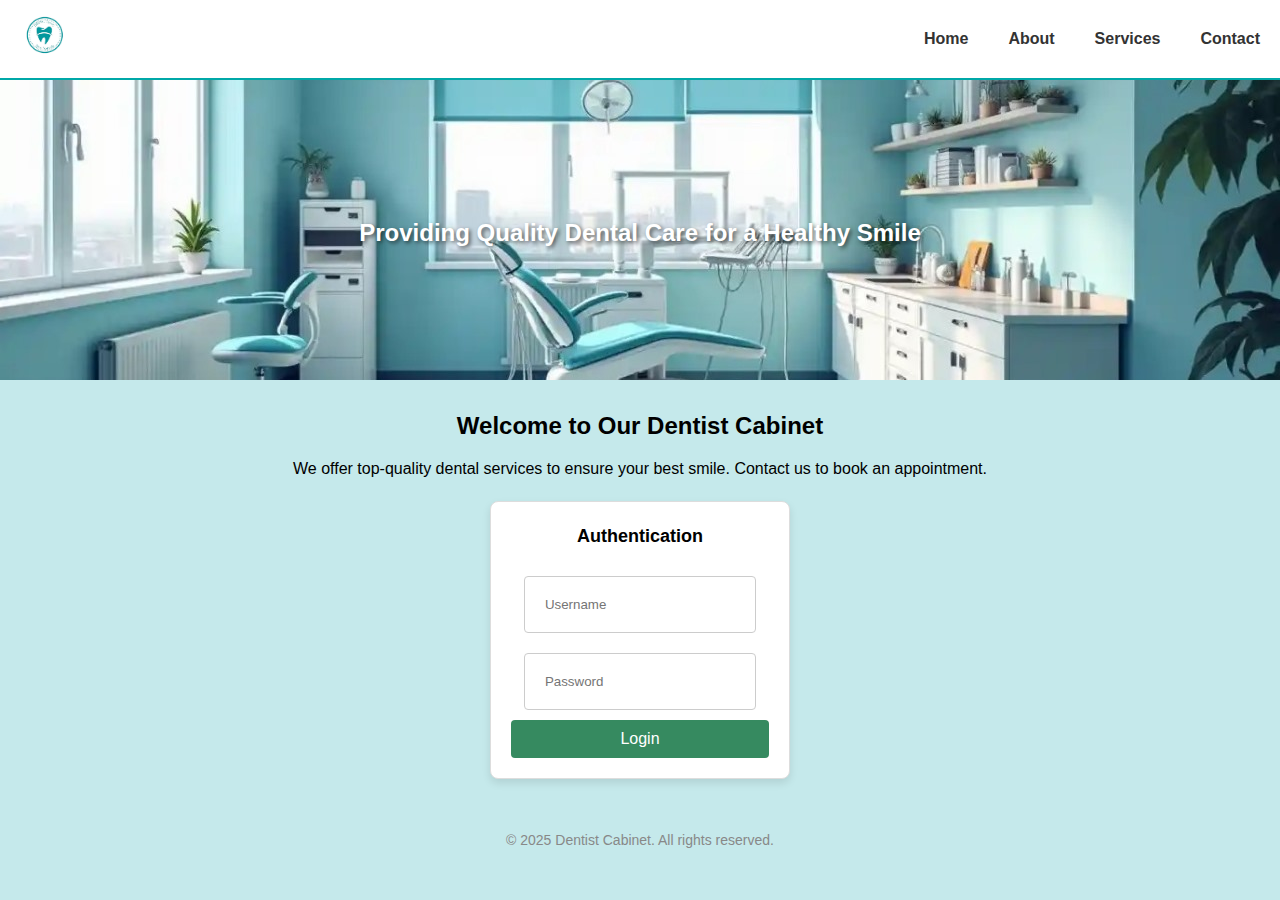
<file: index.html>
<!DOCTYPE html>
<html lang="en">

<head>
  <meta charset="UTF-8">
  <meta name="viewport" content="width=device-width, initial-scale=1.0">
  <title>Document</title>
  <link rel="stylesheet" href="style.css">
</head>

<body>
  <header>
    <div class="logo">
      <img src="WhatsApp Image 2025-02-03 at 11.39.40_7dc7163b.jpg" alt="Logo du cabinet">

    </div>
    <nav>
      <ul>
        <li class="link1"><a href="index.html">Home</a></li>
        <li class="link2"><a href="About.html">About</a></li>
        <li class="link3"><a href="services.html">Services</a></li>
        <li class="link4"><a href="./contact.html">Contact</a></li>
      </ul>
    </nav>
  </header>
  <div class="hero">
    <img src="WhatsApp Image 2025-02-03 at 11.39.40_801e9e44.jpg" alt="Image du cabinet">
    <div class="hero-text">Providing Quality Dental Care for a Healthy Smile</div>
  </div>


  <div class="content">
    <h1>Welcome to Our Dentist Cabinet</h1>
    <p>We offer top-quality dental services to ensure your best smile. Contact us to book an appointment.</p>

    <div class="auth-container">
      <h2>Authentication</h2>
      <form>
        <input type="text" placeholder="Username" required>
        <input type="password" placeholder="Password" required>
        <button type="submit">Login</button>
      </form>
    </div>
  </div>


  <footer>
    © 2025 Dentist Cabinet. All rights reserved.
  </footer>
</body>

</html>
</file>
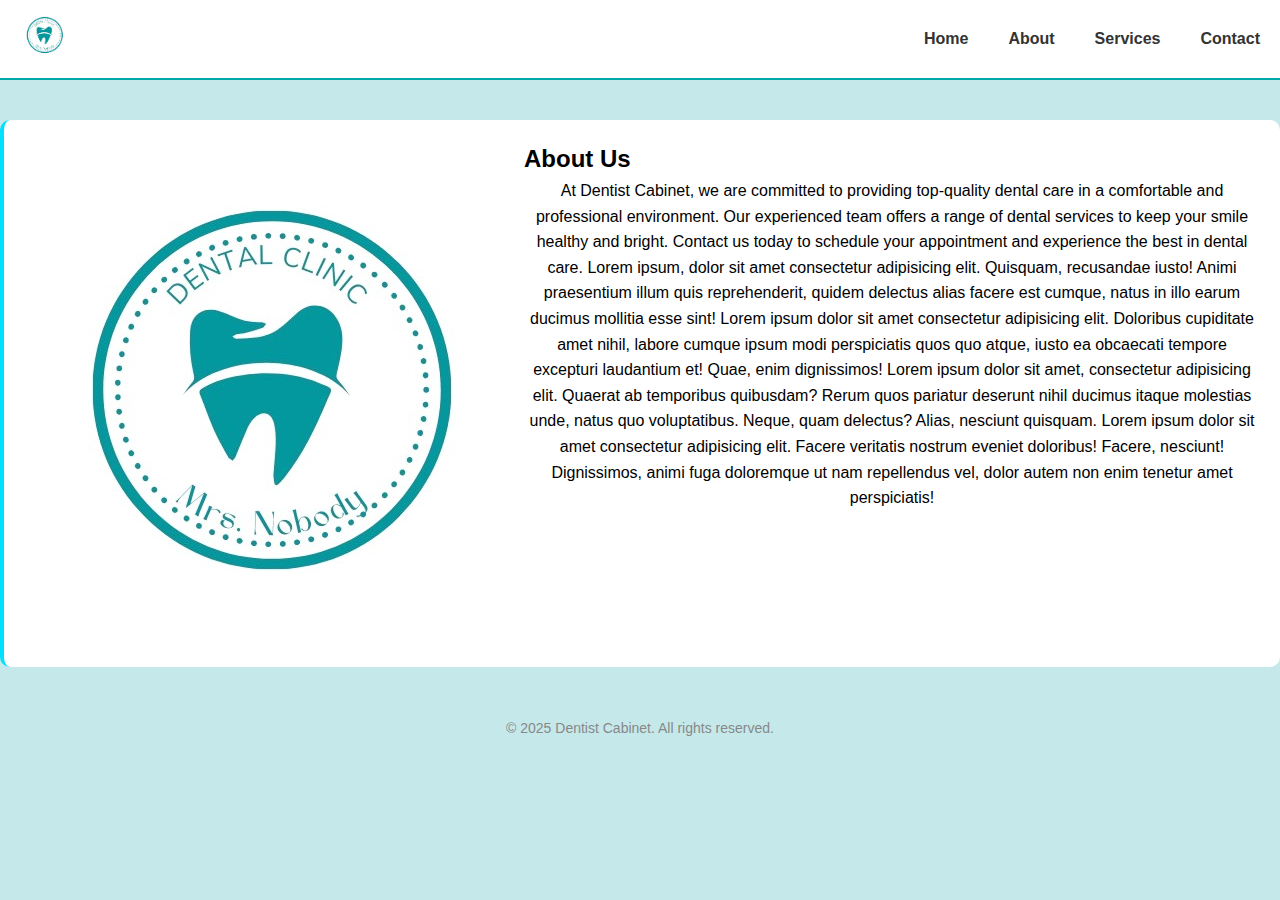
<file: About.html>
<!DOCTYPE html>
<html lang="en">

<head>
    <meta charset="UTF-8">
    <meta name="viewport" content="width=device-width, initial-scale=1.0">
    <title>Document</title>
    <link rel="stylesheet" href="style.css">
</head>

<body>
    <header>
        <div class="logo">
            <img src="WhatsApp Image 2025-02-03 at 11.39.40_7dc7163b.jpg" alt="Logo du cabinet">

        </div>
        <nav>
            <ul>
                <li class="link1"><a href="./index.html">Home</a></li>
                <li class="link2"><a href="./About.html">About</a></li>
                <li class="link3"><a href="services.html">Services</a></li>
                <li class="link4"><a href="./contact.html">Contact</a></li>
            </ul>
        </nav>
    </header>
    <section class="about-section">
        <div class="about-logo">
            <img src="WhatsApp Image 2025-02-03 at 11.39.40_7dc7163b.jpg" alt="Dental Clinic Logo">
        </div>
        <div class="about-text">
            <h2>About Us</h2>
            <p>
                At Dentist Cabinet, we are committed to providing top-quality dental care in a comfortable and
                professional environment.
                Our experienced team offers a range of dental services to keep your smile healthy and bright.
                Contact us today to schedule your appointment and experience the best in dental care.
                Lorem ipsum, dolor sit amet consectetur adipisicing elit. Quisquam, recusandae iusto! Animi praesentium illum quis reprehenderit, quidem delectus alias facere est cumque, natus in illo earum ducimus mollitia esse sint!
                Lorem ipsum dolor sit amet consectetur adipisicing elit. Doloribus cupiditate amet nihil, labore cumque ipsum modi perspiciatis quos quo atque, iusto ea obcaecati tempore excepturi laudantium et! Quae, enim dignissimos!
                Lorem ipsum dolor sit amet, consectetur adipisicing elit. Quaerat ab temporibus quibusdam? Rerum quos pariatur deserunt nihil ducimus itaque molestias unde, natus quo voluptatibus. Neque, quam delectus? Alias, nesciunt quisquam.
                Lorem ipsum dolor sit amet consectetur adipisicing elit. Facere veritatis nostrum eveniet doloribus! Facere, nesciunt! Dignissimos, animi fuga doloremque ut nam repellendus vel, dolor autem non enim tenetur amet perspiciatis!
            </p>
        </div>
    </section>
    <footer>
        © 2025 Dentist Cabinet. All rights reserved.
    </footer>
</body>

</html>
</file>
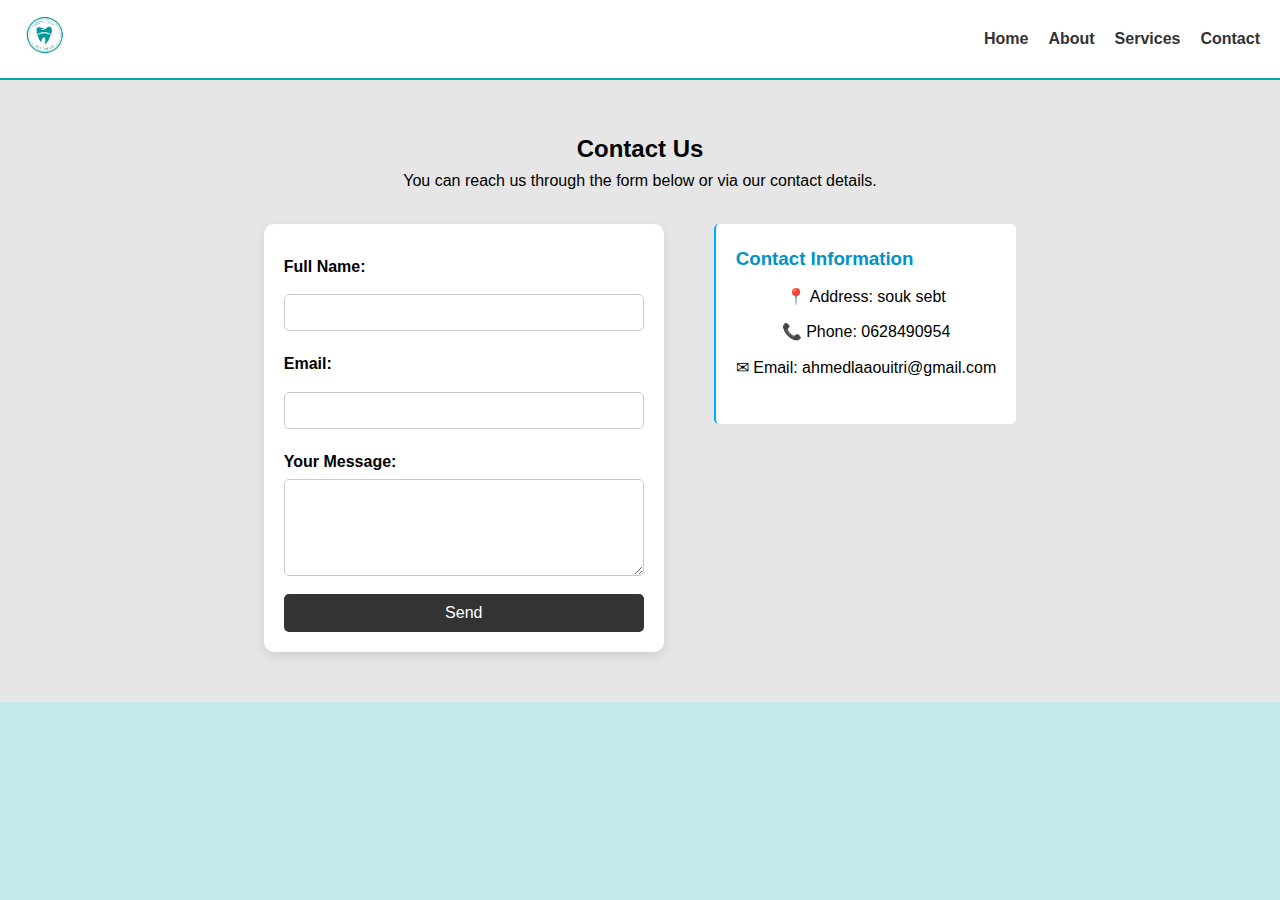
<file: contact.html>
<!DOCTYPE html>
<html lang="en">

<head>
    <meta charset="UTF-8">
    <meta name="viewport" content="width=device-width, initial-scale=1.0">
    <title>Projet 1</title>
    <link rel="stylesheet" href="style.css">
</head>

<body>
    <header>
        <div class="logo">
            <img src="WhatsApp Image 2025-02-03 at 11.39.40_7dc7163b.jpg" alt="Dentist logo">
        </div>
        <div class ="btns">
            <ul>
            <li class="btn"><a href="index.html">Home</a></li>
            <li class="btn"><a href="about.html">About</a></li>
            <li class="btn"><a href="services.html">Services</a></li>
            <li class="btn"><a href="contact.html">Contact</a></li>


            </ul>
            
        </div>
    </header>
    <section class="contact-section">
        <h2>Contact Us</h2>
        <p>You can reach us through the form below or via our contact details.</p>
        
        <div class="contact-container">
            <form class="contact-form">
                <label for="name">Full Name:</label>
                <input type="text" id="name" name="name" required>

                <label for="email">Email:</label>
                <input type="email" id="email" name="email" required>

                <label for="message">Your Message:</label>
                <textarea id="message" name="message" rows="5" required></textarea>

                <button type="submit">Send</button>
            </form>

            <div class="contact-info">
                <h3>Contact Information</h3>
                <p>📍 Address: souk sebt</p>
                <p>📞 Phone: 0628490954</p>
                <p>✉ Email: ahmedlaaouitri@gmail.com</p>
            </div>
        </div>
    </section>
</file>
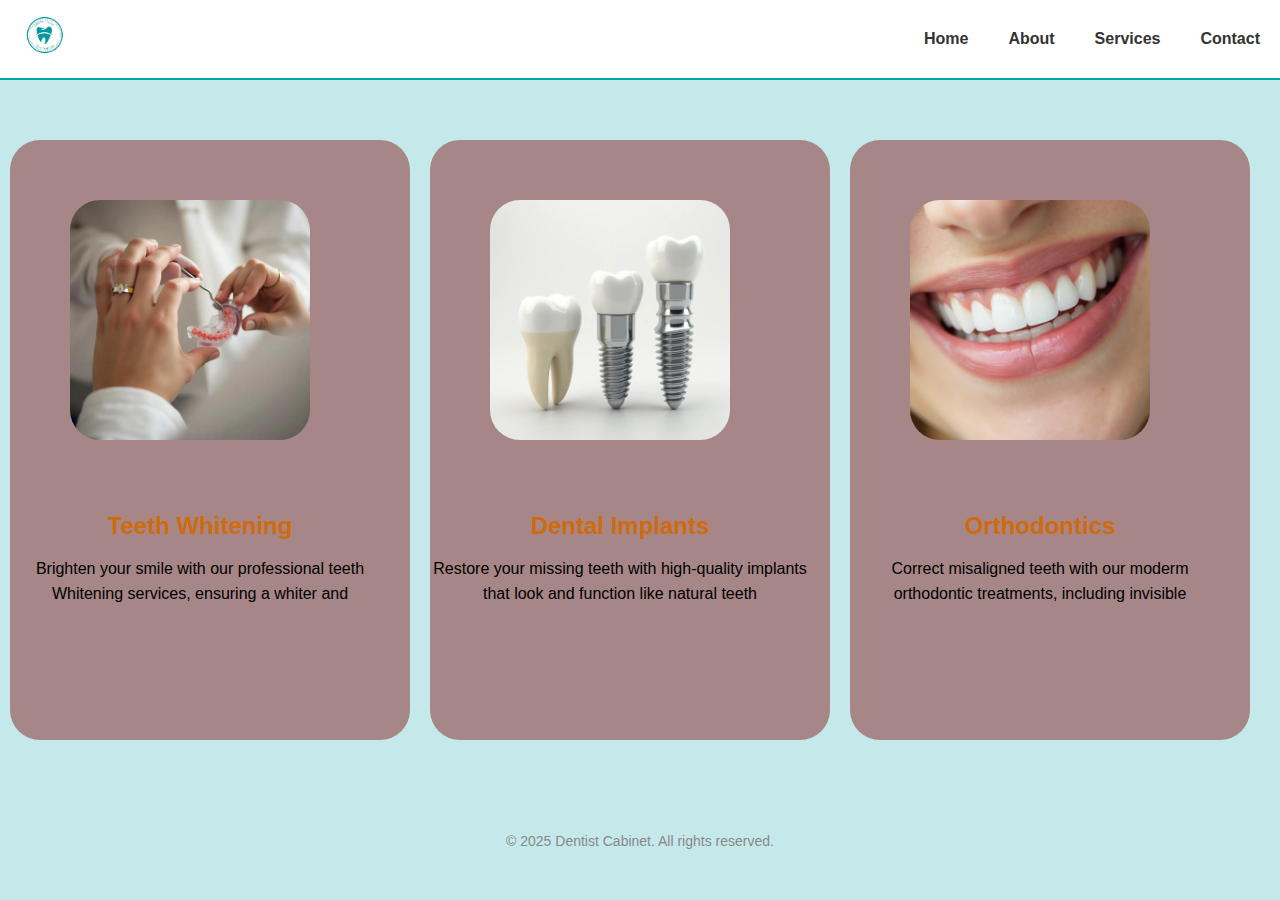
<file: services.html>
<!DOCTYPE html>
<html lang="en">

<head>
    <meta charset="UTF-8">
    <meta name="viewport" content="width=device-width, initial-scale=1.0">
    <title>Document</title>
    <link rel="stylesheet" href="style.css">
</head>

<body>
    <header>
        <div class="logo">
            <img src="WhatsApp Image 2025-02-03 at 11.39.40_7dc7163b.jpg" alt="Logo du cabinet">

        </div>
        <nav>
            <ul>
                <li class="link1"><a href="index.html">Home</a></li>
                <li class="link2"><a href="About.html">About</a></li>
                <li class="link3"><a href="services.html">Services</a></li>
                <li class="link4"><a href="./contact.html">Contact</a></li>
            </ul>
        </nav>
    </header>

    <div class="div">
        <div class="div1">
            <img src="WhatsApp Image 2025-02-03 at 11.39.40_7fd4d37c.jpg" alt="image">
            <h1 class="title">Teeth Whitening</h1>
            <p>Brighten your smile with our professional teeth Whitening
                services, ensuring a whiter and
            </p>
        </div>
        <div class="div2">
            <img src="WhatsApp Image 2025-02-03 at 11.39.40_f47cdd3f.jpg" alt="">
            <h1 class="title">Dental Implants</h1>
            <p>
                Restore your missing teeth with high-quality implants that look and function like natural teeth
            </p>

        </div>
        <div class="div3">
            <img src="WhatsApp Image 2025-02-03 at 11.39.40_fa06c37a.jpg" alt="">
            <h1 class="title">Orthodontics</h1>
            <p>
                Correct misaligned teeth with our moderm orthodontic treatments, including invisible
            </p>

        </div>
    </div>
    <footer>
        © 2025 Dentist Cabinet. All rights reserved.
    </footer>
</body>

</html>
</file>
<file: style.css>
body {
    font-family: Arial, sans-serif;
    margin: 0;
    padding: 0;
    background-color: #c5e9eb;
}


header {
    display: flex;
    justify-content: space-between;
    align-items: center;
    padding: 10px 20px;
    background-color: #89f7ff;

}


.logo img {
    height: 40px;
    margin-right: 10px;

}

.logo img:hover {
    transform: scale(1.2);
}



ul {
    display: flex;
    gap: 20px;
    list-style-type: none;
}

@keyframes exemple1 {
    0% {
        bottom: 20px;
    }

    100% {
        bottom: 0px;
    }

}
@keyframes exemple2 {
    0% {
        bottom: 20px;
    }

    100% {
        bottom: 0px;
    }

}
@keyframes exemple3 {
    0% {
        bottom: 20px;
    }

    100% {
        bottom: 0px;
    }

}
@keyframes exemple4 {
    0% {
        bottom: 20px;
    }

    100% {
        bottom: 0px;
    }

}

.link1 {
    animation-name: exemple1;
    position: relative;
    animation-duration: 200ms;
    
}
.link2 {
    animation-name: exemple2;
    animation-duration: 500ms;
    position: relative;
    
}
.link3 {
    animation-name: exemple3;
    animation-duration: 800ms;
    position: relative;
    
}
.link4 {
    animation-name: exemple4;
    animation-duration: 1100ms;
    position: relative;
    
}

ul a {
    text-decoration: none;
    color: #333;
    font-weight: bold;
    

}

nav a:hover {
    color: #067bdb;
}


.hero {
    position: relative;
    text-align: center;
    color: #fff;
}

.hero img {
    width: 100%;
    height: 300px;
    object-fit: cover;
}

.hero-text {
    position: absolute;
    top: 50%;
    left: 50%;
    transform: translate(-50%, -50%);
    font-size: 24px;
    font-weight: bold;
    text-shadow: 2px 2px 4px rgba(0, 0, 0, 0.6);
}


.content {
    text-align: center;
    padding: 20px;
}

h1 {
    font-size: 24px;
    font-weight: bold;
    margin-bottom: 10px;
}

p {
    font-size: 16px;
    color: #000000;
    margin-bottom: 20px;
}

.auth-container {
    background-color: #fff;
    border: 1px solid #ddd;
    border-radius: 8px;
    padding: 20px;
    box-shadow: 0 4px 8px rgba(0, 0, 0, 0.1);
    text-align: center;
    width: 300px;
    margin: 0 auto;
}

.auth-container h2 {
    font-size: 18px;
    font-weight: bold;
    margin-bottom: 15px;
}

input {
    width: 90%;
    padding: 20px;
    margin: 10px 0px 10px 0px;
    border: 1px solid #ccc;
    border-radius: 4px;
}

button {
    background-color: #368a60;
    color: #fff;
    padding: 10px;
    border: none;
    border-radius: 4px;
    cursor: pointer;
    width: 100%;
    font-size: 16px;
}

button:hover {
    background-color: #368a60;
}

footer {
    text-align: center;
    padding: 10px;
    font-size: 14px;
    color: #888;
    margin-top: 20px;
}

.about-section {
    display: flex;
    margin: 40px auto;
    padding: 20px;
    background-color: #ffffff;
    border-radius: 10px;
    border-left: 4px solid rgb(0, 225, 255);

}

.Teeth {
    width: 200px;
    height: 200px;
    margin: 20px;
    border-radius: 10px;

}

.Teeth-Whitening {
    background-color: #888;
    width: 300px;
    height: 500px;
    padding: 30px;
    margin: 10px;

}

.div {
    display: flex;
}

.div1,
.div2,
.div3 {
    width: 400px;
    height: 600px;
    margin: 60px 10px;
    border-radius: 30px;
    background-color: #8a2d2d85;
    position: relative;
    padding-right: 20px;
    justify-content: space-evenly;
}

.div1 img {
    width: 300px;
    height: 300px;
    margin: 30px;
    border-radius: 60px;
    position: relative;
    padding: 30px;
}

.div2 img {
    width: 300px;
    height: 300px;
    margin: 30px;
    border-radius: 60px;
    position: relative;
    padding: 30px;
}

.div3 img {
    width: 300px;
    height: 300px;
    margin: 30px;
    border-radius: 60px;
    position: relative;
    padding: 30px;



}

.div1:hover {
    transform: scale(1.03);
}

.div2:hover {
    transform: scale(1.03);
}

.div3:hover {
    transform: scale(1.03);
}

h1,
p {
    text-align: center;
}

.title {
    color: rgb(209, 106, 10);
}
@keyframes logo {
    0%{transform: scale(1);}
    50%{transform: scale(1.5);}
    100%{transform: scale(1);}
    
}
* {
    margin: 0;
    padding: 0;
    box-sizing: border-box;
}

body {
    font-family: Arial, sans-serif;
    line-height: 1.6;
}

header {
    display: flex;
    justify-content: space-between;
    align-items: center;
    padding: 10px 20px;
    background-color: #ffffff;
    border-bottom: 2px solid #00a8a8;
}

.logo img {
    height: 50px;
}
.logo img:hover{
    animation-name: logo;
    animation-duration: 600ms;
}

nav ul {
    display: flex;
    list-style: none;
}

nav ul li {
    margin-left: 20px;
}

nav ul li a {
    text-decoration: none;
    color: #333;
    font-weight: bold;
    transition: color 0.3s ease;
}

nav ul li a:hover {
    color: #00a8a8;
}

.about {
    display: flex;
    align-items: center;
    justify-content: space-between;
    padding: 40px;
    background-color: #ffffff;
    border-radius: 10px;
    border-left: 3px solid  #00a8a8;
}

.contact-section {
    text-align: center;
    padding: 50px 20px;
    background-color: rgb(230, 230, 230);
}

.contact-container {
    display: flex;
    justify-content: center;
    gap: 50px;
    margin-top: 30px;
    flex-wrap: wrap;
}


.contact-form {
    background-color: #ffffff;
    padding: 20px;
    border-radius: 10px;
    box-shadow: 0 4px 10px rgba(0, 0, 0, 0.1);
    max-width: 400px;
    width: 100%;
}

.contact-form label {
    display: block;
    text-align: left;
    font-weight: bold;
    margin: 10px 0 5px;
}

.contact-form input,
.contact-form textarea {
    width: 100%;
    padding: 10px;
    border: 1px solid #ccc;
    border-radius: 5px;
}

.contact-form button {
    background-color: #333;
    color: white;
    border: none;
    padding: 10px 15px;
    font-size: 16px;
    cursor: pointer;
    width: 100%;
    border-radius: 5px;
    margin-top: 10px;
}

.contact-form button:hover {
    background-color: #00aaff;
}


.contact-info {
    max-width: 400px;
    max-height: 200px;
    padding: 20px;
    text-align: left;
    background-color: white;
    border-radius: 5px;
    border-left: 2px solid #00aaff;
}

.contact-info h3 {
    color: #0093c8;
}

.contact-info p {
    font-size: 16px;
    margin: 10px 0;
}
</file>
